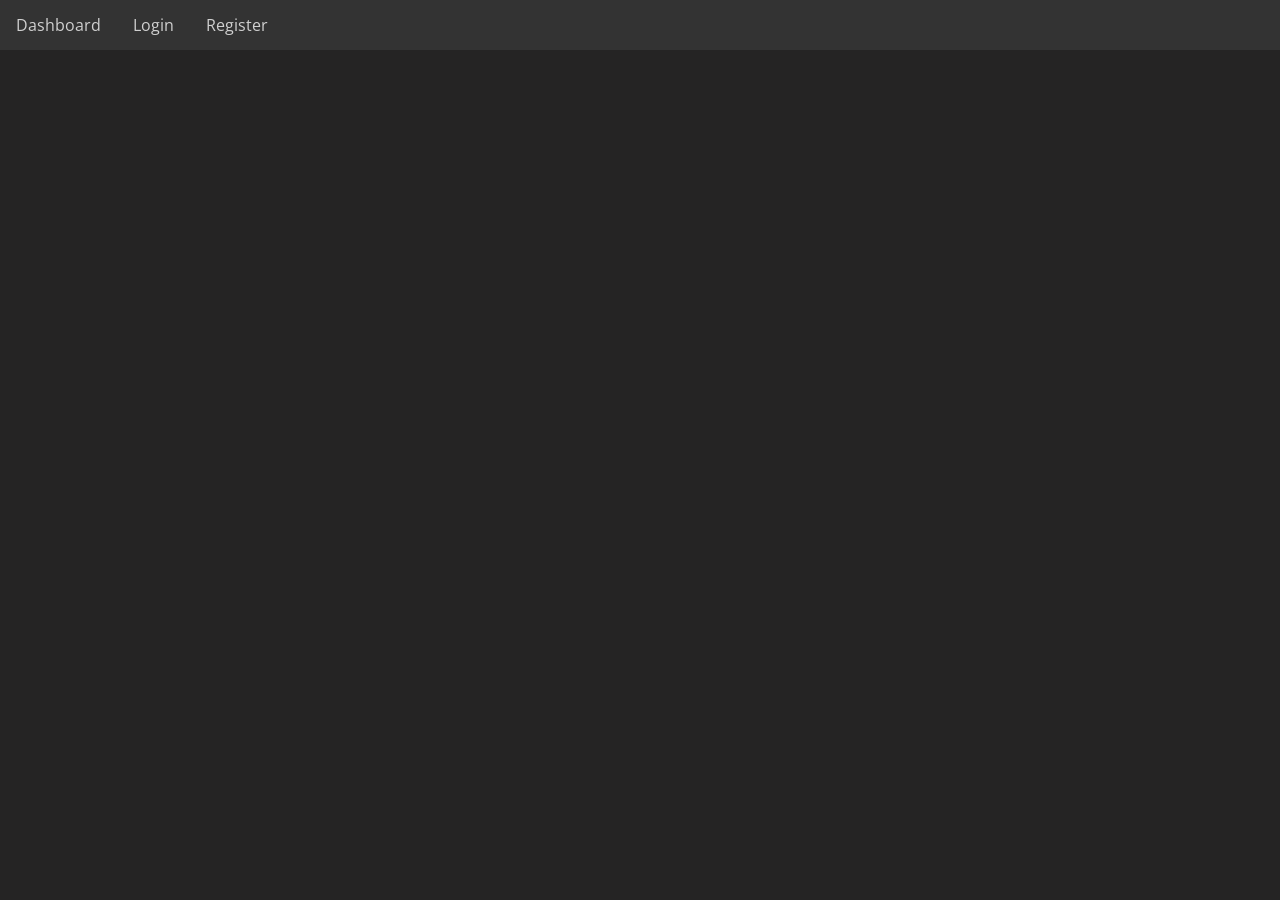
<file: public/index.html>
<!DOCTYPE html>
<html>
	<head>
		<title>Home</title>
		<link rel="stylesheet" type="text/css" href="css/styles.css" media="screen" />
		<link rel="preconnect" href="https://fonts.googleapis.com" />
		<link rel="preconnect" href="https://fonts.gstatic.com" crossorigin />
		<link
			href="https://fonts.googleapis.com/css2?family=Open+Sans:ital,wght@0,300..800;1,300..800&display=swap"
			rel="stylesheet"
		/>
	</head>

	<body>
		<div class="navbar">
		  <ul>
		    <li><a href="html/dashboard.html">Dashboard</a></li>						    
		    <li><a href="html/login.html">Login</a></li>
		    <li><a href="html/register.html">Register</a></li>
		  </ul>
		</div>
	</body>
</html>
</file>
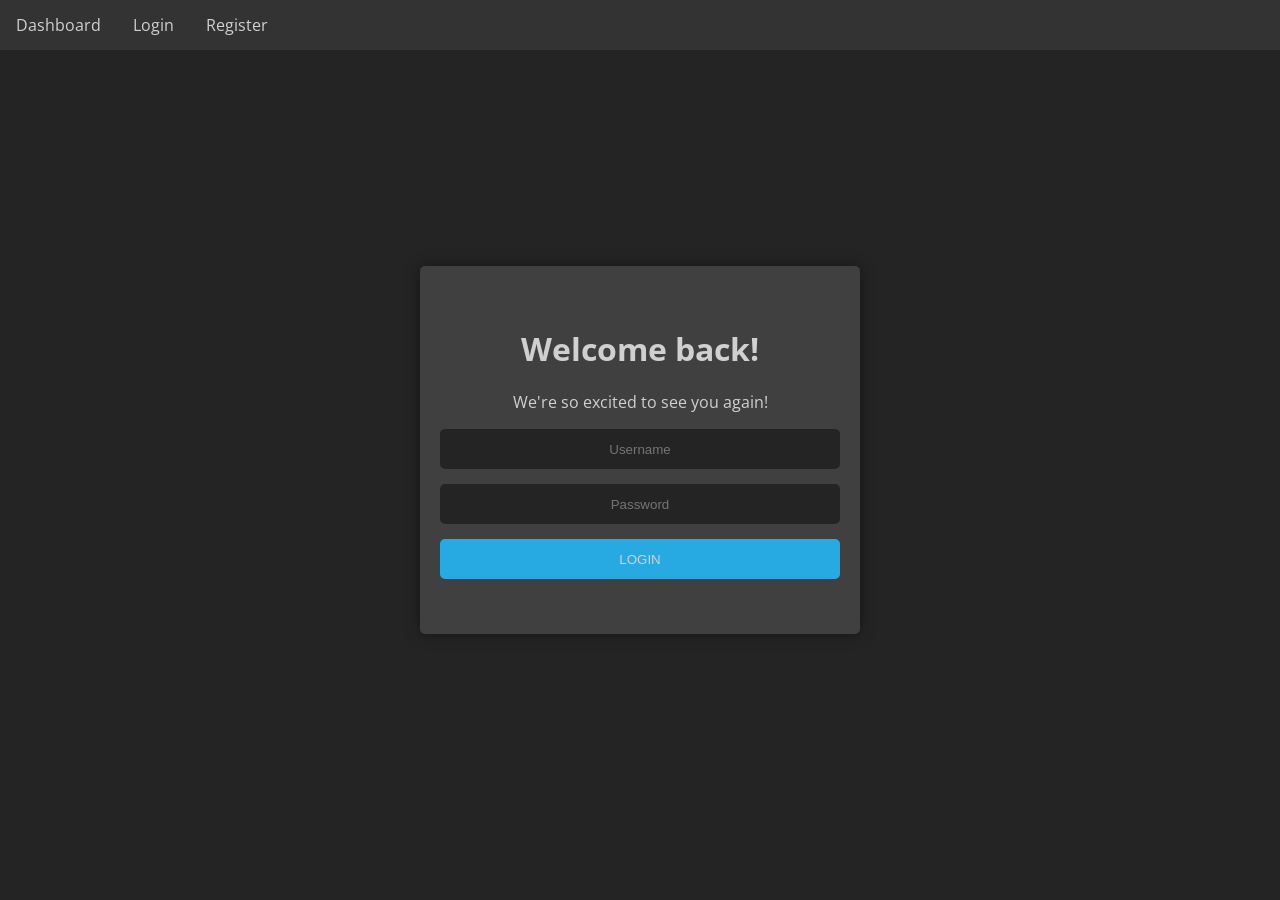
<file: public/html/login.html>
<!DOCTYPE html>
<html>
	<head>
		<meta charset="UTF-8" />
		<meta name="viewport" content="width=device-width, initial-scale=1.0" />
		<link rel="stylesheet" type="text/css" href="../css/styles.css" media="screen" />
		<link rel="preconnect" href="https://fonts.googleapis.com" />
		<link rel="preconnect" href="https://fonts.gstatic.com" crossorigin />
		<link
			href="https://fonts.googleapis.com/css2?family=Open+Sans:ital,wght@0,300..800;1,300..800&display=swap"
			rel="stylesheet"
		/>
		<script src="https://code.jquery.com/jquery-3.7.1.js"></script>
		<script>
			$(document).ready(function () {
				$("navbar").load("navbar.html");
			});
		</script>
		<title>Login</title>
	</head>
	<body>
		<navbar class="navbar"></navbar>

		<div class="box center">
			<h1><b>Welcome back!</b></h1>
			<p>We're so excited to see you again!</p>
			<form id="login-form" method="POST">
				<input type="text" id="fusername" name="fusername" placeholder="Username" required /><br />
				<input type="password" id="fpassword" name="fpassword" placeholder="Password" required /><br />
				<!-- <a href="/">Forgot your password?</a> -->
				<input id="login-btn" class="btn-primary" type="submit" value="LOGIN" />
			</form>
		</div>

		<script>
			const loginForm = document.querySelector("#login-form");

			loginForm.addEventListener("submit", async (e) => {
				e.preventDefault();

				const formData = new FormData(loginForm);

				// Crea una stringa con i dati del form in formato URL-encoded
				const params = new URLSearchParams();
				formData.forEach((value, key) => {
					params.append(key, value);
				});

				// Invia la richiesta POST al server PHP per autenticare l'utente
				const res = await fetch("http://localhost:8080/api-v1/auth.php", {
					method: "POST",
					headers: {
						"Content-type": "application/x-www-form-urlencoded; charset=UTF-8",
					},
					body: params, // Invia i dati nel formato richiesto dal server PHP
				});

				if (res.ok) {
					window.location.href = "/html/dashboard.html";
				} else if (res.status === 401) {
					alert("Invalid credentials, please try again.");
				} else {
					alert("An error occurred, please try again.");
				}
			});
		</script>
	</body>
</html>
</file>
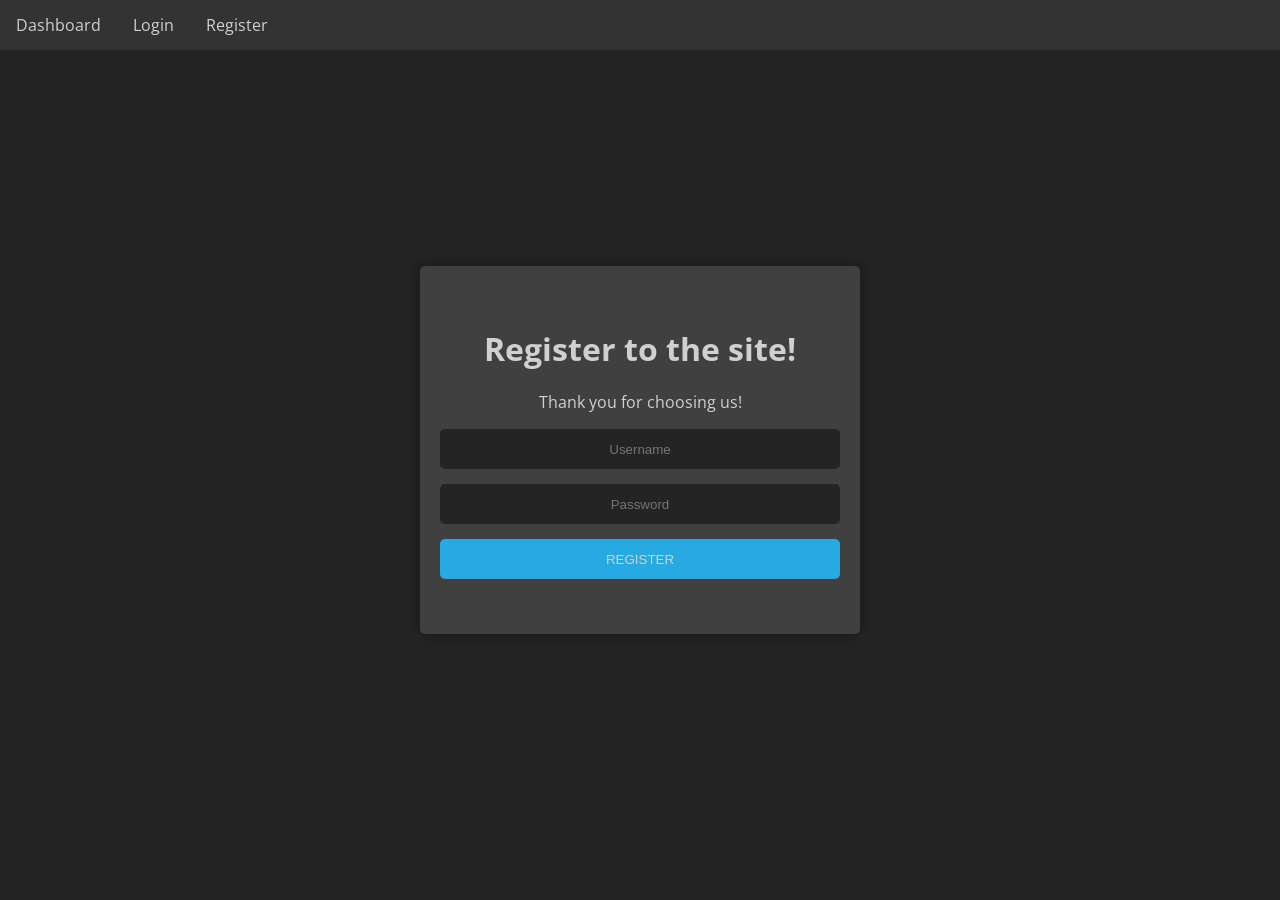
<file: public/html/register.html>
<!DOCTYPE html>
<html lang="eng">
	<head>
		<title>Login</title>
		<meta charset="UTF-8" />
		<meta name="viewport" content="width=device-width, initial-scale=1.0" />
		<link rel="stylesheet" type="text/css" href="../css/styles.css" media="screen" />
		<link rel="preconnect" href="https://fonts.googleapis.com" />
		<link rel="preconnect" href="https://fonts.gstatic.com" crossorigin />
		<link
			href="https://fonts.googleapis.com/css2?family=Open+Sans:ital,wght@0,300..800;1,300..800&display=swap"
			rel="stylesheet"
		/>
		<script src="https://code.jquery.com/jquery-3.7.1.js"></script>
		<script>
			$(document).ready(function () {
				$("navbar").load("navbar.html");
			});
		</script>
	</head>

	<body>
		<navbar class="navbar"></navbar>
		<div class="box center">
			<h1>Register to the site!</h1>
			<p>Thank you for choosing us!</p>
			<form id="register-form" method="POST">
				<input type="text" id="fusername" name="fusername" placeholder="Username" /><br />
				<input type="password" id="fpassword" name="fpassword" placeholder="Password" /><br />
				<input class="btn-primary" type="submit" value="REGISTER" />
			</form>
		</div>

		<script>
			const loginForm = document.querySelector("#register-form");

			loginForm.addEventListener("submit", async (e) => {
				e.preventDefault();

				const formData = new FormData(loginForm);

				// Crea una stringa con i dati del form in formato URL-encoded
				const params = new URLSearchParams();
				formData.forEach((value, key) => {
					params.append(key, value);
				});

				// Invia la richiesta POST al server PHP per autenticare l'utente
				const res = await fetch("http://localhost:8080/api-v1/register.php", {
					method: "POST",
					headers: {
						"Content-type": "application/x-www-form-urlencoded; charset=UTF-8",
					},
					body: params, // Invia i dati nel formato richiesto dal server PHP
				});

				if (res.ok) {
					alert("You have been registred!");
				} else if (res.status === 401) {
					alert("Invalid credentials, please try again.");
				} else {
					alert("An error occurred, please try again.");
				}
			});
		</script>
	</body>
</html>
</file>
<file: public/css/styles.css>
:root {
	--cyano: #27aae1;
	--cyano-hover: #2390bf;
	--bg: #252424;
	--dark-grey: #414040;
	--white: #d0d0d0;
	--danger: #ae2424;
	--danger-hover: #801c1c;
	--border-radius: 5px;
}

body {
	font-family: "Open Sans", system-ui;
	background-color: var(--bg);
	margin: 0;
	height: 100vh;
	display: flex;
	justify-content: center;
	align-items: center;
}

.box {
	background: var(--dark-grey);
	color: var(--white);
	padding: 40px 20px;
	border-radius: var(--border-radius);
	max-width: 400px;
	width: 100%;
	text-align: center;
	box-shadow: 0 0 15px rgba(0, 0, 0, 0.4);
}

input {
	background: var(--bg);
	color: var(--white);
	text-align: center;
	width: 100%;
	border-radius: var(--border-radius);
	height: 40px;
	border: none;
	margin-bottom: 15px;
	padding: 5px;
	box-sizing: border-box;
}

input:focus {
	outline: none;
	box-shadow: 0 0 1px var(--cyano);
}

.btn-primary {
	background: var(--cyano);
	color: var(--white);
	border: none;
	border-radius: var(--border-radius);
	padding: 10px 20px;
	cursor: pointer;
	width: 100%;
	transition: background 0.3s ease;
}

.btn-danger {
	background: var(--danger);
	color: var(--white);
	border: none;
	border-radius: var(--border-radius);
	padding: 10px 20px;
	cursor: pointer;
	width: 100%;
	transition: background 0.3s ease;
}

.btn-danger:hover {
	background: var(--danger-hover);
}

.btn-primary:hover {
	background: var(--cyano-hover);
}

a {
	color: var(--cyano);
	text-decoration: none;
	display: block;
}

a:hover {
	text-decoration: none;
}

h1 {
	color: var(--white);
}

.navbar {
	background: var(--dark-grey);
	width: 100%;
	position: fixed;
	top: 0;
}

ul {
	list-style-type: none;
	margin: 0;
	padding: 0;
	overflow: hidden;
	background-color: #333;
}

li {
	float: left;
}

li a {
	display: block;
	color: var(--white);
	text-align: center;
	padding: 14px 16px;
	text-decoration: none;
}

li a:hover {
	background-color: var(--cyano);
}
</file>
